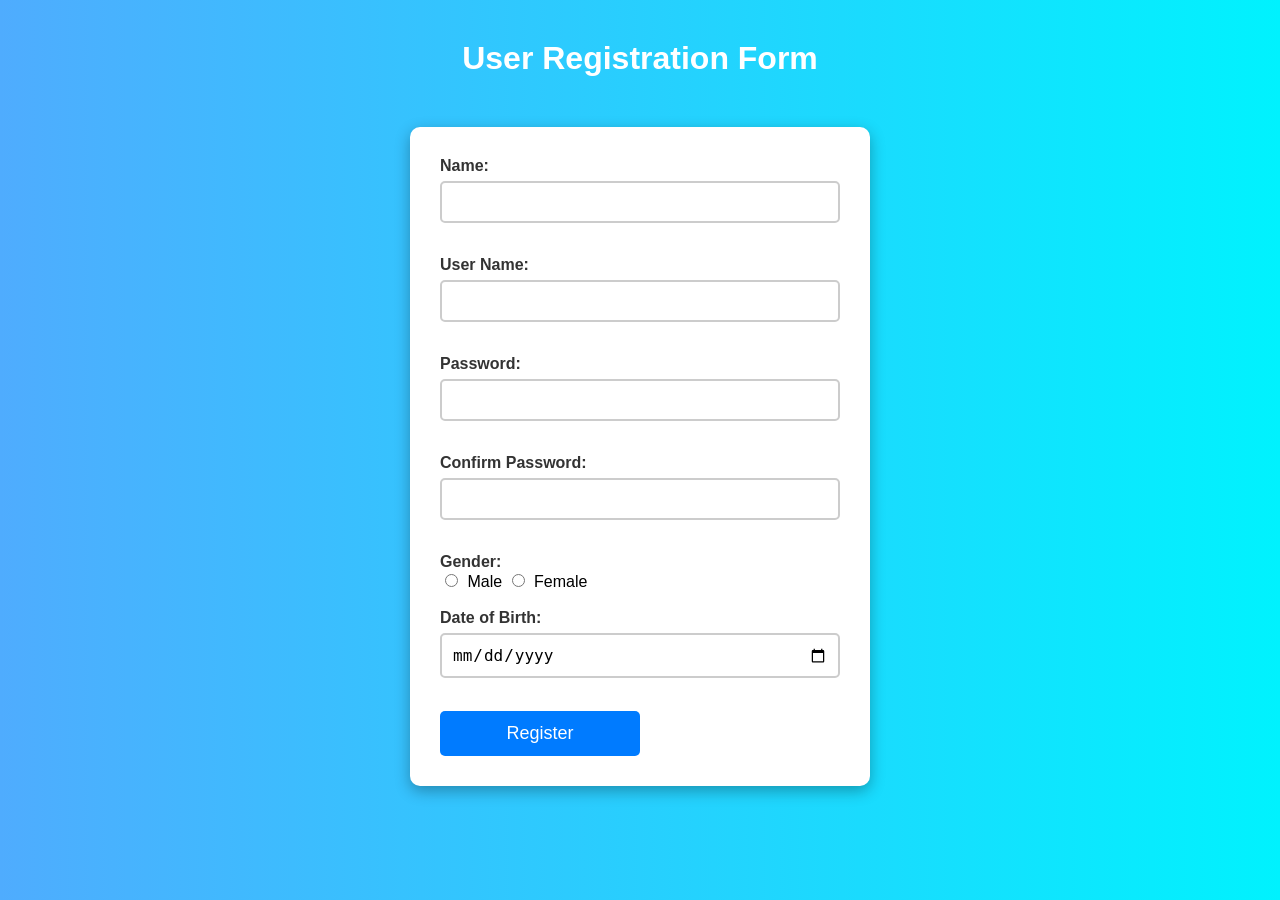
<file: 3rd year/devops/day 1/create register form/index.html>
<!DOCTYPE html>
<html lang="en">

<head>
    <meta charset="UTF-8">
    <meta name="viewport" content="width=device-width, initial-scale=1.0">
    <title>User Registration Form</title>

    <!-- CSS Link -->
   <link rel="stylesheet" href="style.css"> 
</head>

<body>

    <h2>User Registration Form</h2>

    <form action="#" method="post" onsubmit="return validateForm()">

        <!-- Full Name -->
        <label for="fullname"> Name:</label>
        <input type="text" id="fullname" name="fullname" required>

        <br><br>

        <!-- Username -->
        <label for="username">User Name:</label>
        <input type="text" id="username" name="username" required>

        <br><br>

        <!-- Password -->
        <label for="password">Password:</label>
        <input type="password" id="password" name="password" required>

        <br><br>

        <!-- Confirm Password -->
        <label for="confirmpassword">Confirm Password:</label>
        <input type="password" id="confirmpassword" name="confirmpassword" required>

        <br><br>

        <!-- Gender -->
        <label>Gender:</label>
        <br>

        <input type="radio" name="gender" value="Male"> Male
        <input type="radio" name="gender" value="Female"> Female

        <br><br>

        <!-- Date of Birth -->
        <label for="dob">Date of Birth:</label>
        <input type="date" id="dob" name="dob">

        <br><br>

        <!-- Submit Button -->
        <input type="submit" value="Register">

    </form>

    <!-- JavaScript Link -->
   <script src="script.js"></script> 

</body>

</html>
</file>
<file: 3rd year/devops/day 1/create register form/style.css>
/* Apply styles to the whole page */
body {
    font-family: Arial, Helvetica, sans-serif;
    background: linear-gradient(to right, #4facfe, #00f2fe);
    margin: 0;
    padding: 0;
}

/* Form Container */
form {
    width: 400px;
    margin: 50px auto;
    background-color: white;
    padding: 30px;
    border-radius: 10px;
    box-shadow: 0px 5px 15px rgba(0,0,0,0.3);
}

/* Heading */
h2 {
    text-align: center;
    margin-top: 40px;
    color: white;
    font-size: 32px;
}

/* Labels */
label {
    font-weight: bold;
    color: #333;
}

/* Text, Password and Date Inputs */
input[type="text"],
input[type="password"],
input[type="date"] {
    width: 100%;
    padding: 10px;
    margin-top: 6px;
    margin-bottom: 15px;
    border: 2px solid #ccc;
    border-radius: 5px;
    font-size: 16px;
    box-sizing: border-box;
}

/* Input Focus Effect */
input[type="text"]:focus,
input[type="password"]:focus,
input[type="date"]:focus {
    border-color: #007BFF;
    outline: none;
    box-shadow: 0px 0px 5px #007BFF;
}

/* Radio Buttons */
input[type="radio"] {
    margin-right: 5px;
}

/* Submit Button */
input[type="submit"] {
    width: 50%;
    background-color: #007BFF;
    color: white;
    padding: 12px;
    border: none;
    border-radius: 5px;
    font-size: 18px;
    cursor: pointer;
    transition: 0.3s;
        text-align: center;
}

/* Hover Effect */
input[type="submit"]:hover {
    background-color: #0056b3;
}

/* Responsive Design */
@media (max-width: 500px) {
    form {
        width: 90%;
    }
}
</file>
